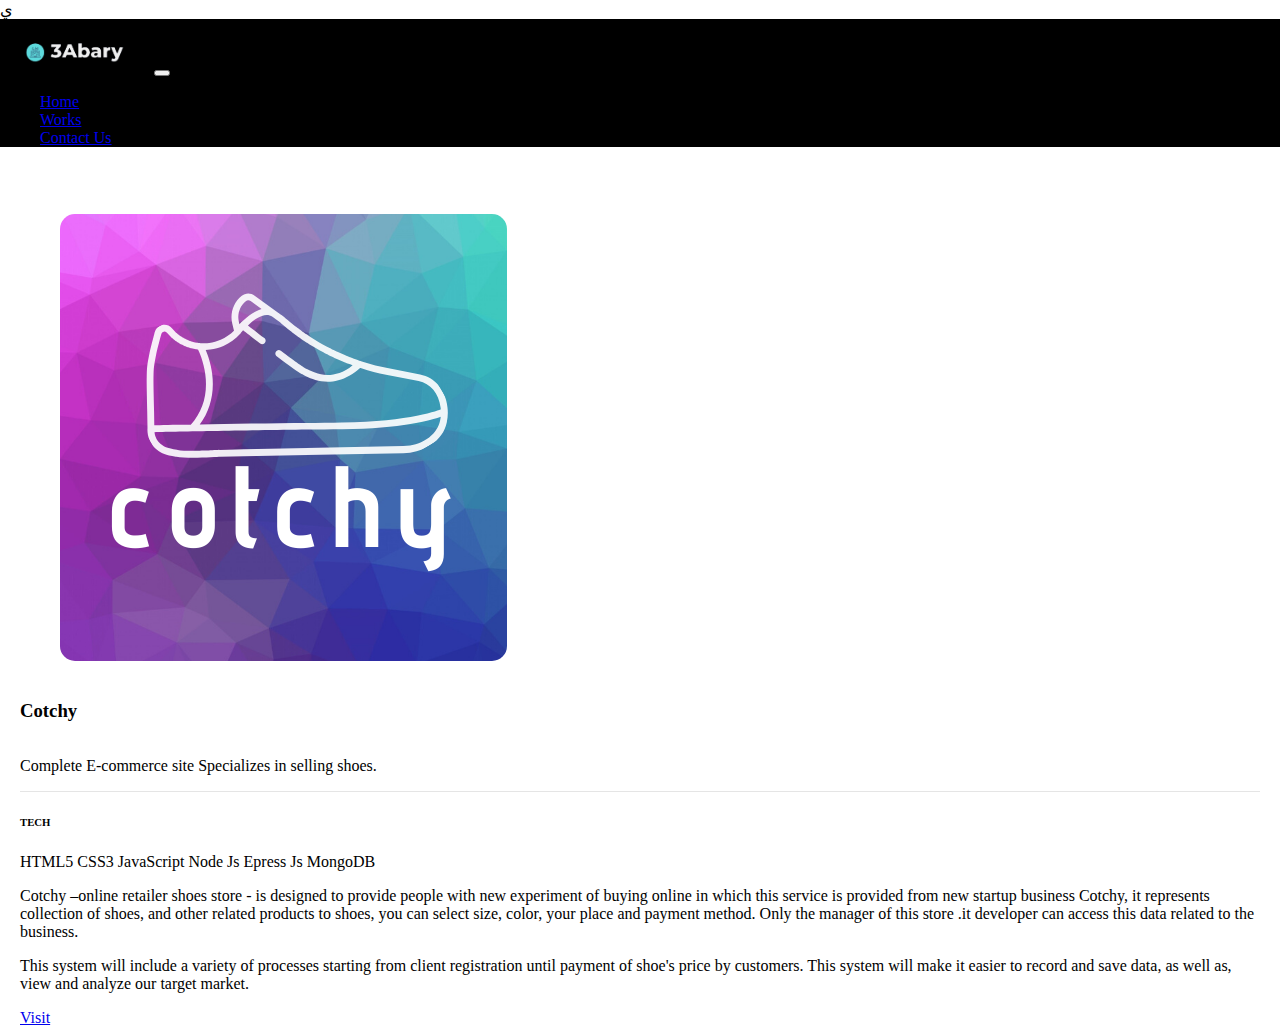
<file: single-page1/index.html>
<!DOCTYPE html>
<html lang="en">
  <head>
    <meta charset="UTF-8" />
    <meta http-equiv="X-UA-Compatible" content="IE=edge" />
    <meta name="viewport" content="width=device-width, initial-scale=1.0" />
    <title>Document</title>
    <link
      rel="icon"
      href="../assets/images/logo.png"
      type="image/png"
      sizes="16x16"
    />
    <link rel="stylesheet" href="owl.carousel.min.css" />
    <link rel="stylesheet" href="owl.theme.default.min.css" />
    <link
      rel="stylesheet"
      href="https://cdn.jsdelivr.net/npm/bootstrap@4.6.0/dist/css/bootstrap.min.css"
      integrity="sha384-B0vP5xmATw1+K9KRQjQERJvTumQW0nPEzvF6L/Z6nronJ3oUOFUFpCjEUQouq2+l"
      crossorigin="anonymous"
    />
    <link rel="stylesheet" href="style.css" />
  </head>

  <body>
    ي

    <nav class="navbar navbar-expand-lg navbar-dark bg-custome-dark">
      <div class="container">
        <a class="navbar-brand" href="../index.html"
          ><img src="../assets/images/logo.png" width="150" alt=""
        /></a>
        <button
          class="navbar-toggler"
          type="button"
          data-toggle="collapse"
          data-target="#navbarSupportedContent"
          aria-controls="navbarSupportedContent"
          aria-expanded="false"
          aria-label="Toggle navigation"
        >
          <span class="navbar-toggler-icon"></span>
        </button>

        <div class="collapse navbar-collapse" id="navbarSupportedContent">
          <ul class="navbar-nav ml-auto">
            <li class="nav-item active">
              <a class="nav-link p-3" href="../index.html">Home </a>
            </li>
            <li class="nav-item">
              <a class="nav-link p-3" href="../our-work/our-work.html">Works</a>
            </li>
            <li class="nav-item">
              <a class="nav-link p-3" href="#">Contact Us</a>
            </li>
          </ul>
        </div>
      </div>
    </nav>
    <div class="single-project">
      <div class="container">
        <div class="single-project-wraper">
          <header class="project-header">
            <div class="row no-gutters">
              <figure class="project-heaer_img-wraper col pr-3">
                <img src="cotchy.png" class="w-100 custome-border" alt="" />
              </figure>
              <div class="projcet-header__text-wraper col">
                <h3 class="mb-1">Cotchy</h3>
                <p class="text-muted">
                  Complete E-commerce site Specializes in selling shoes.
                </p>
              </div>
            </div>
          </header>
          <div class="horz-line mt-1 mb-3"></div>
          <div class="project-body">
            <header class="project-body_header">
              <h6 class="text-muted">TECH</h6>
              <div class="project-body_tech pt-3 pb-4">
                <span
                  class="project-single-tech border py-2 px-3 rounded mr-md-2 mr-sm-0 d-inline-block"
                  >HTML5</span
                >
                <span
                  class="project-single-tech border py-2 px-3 rounded mr-md-2 mr-sm-0 d-inline-block"
                  >CSS3</span
                >
                <span
                  class="project-single-tech border py-2 px-3 rounded mr-md-2 mr-sm-0 d-inline-block"
                  >JavaScript
                </span>
                <span
                  class="project-single-tech border py-2 px-3 rounded mr-md-2 mr-sm-0 d-inline-block"
                  >Node Js</span
                >
                <span
                  class="project-single-tech border py-2 px-3 rounded mr-md-2 mr-sm-0 d-inline-block"
                  >Epress Js</span
                >
                <span
                  class="project-single-tech border py-2 px-3 rounded mr-md-2 mr-sm-0 d-inline-block"
                  >MongoDB</span
                >
              </div>
              <div class="project-body_gallery">
                <div class="owl-carousel">
                  <div class="gallery-item">
                    <figure>
                      <img
                        src="item1.png"
                        class="w-100 custome-border"
                        alt=""
                      />
                    </figure>
                  </div>
                  <div class="gallery-item">
                    <figure>
                      <img
                        src="item2.png"
                        class="w-100 custome-border"
                        alt=""
                      />
                    </figure>
                  </div>
                  <div class="gallery-item">
                    <figure>
                      <img
                        src="item3.png"
                        class="w-100 custome-border"
                        alt=""
                      />
                    </figure>
                  </div>
                  <div class="gallery-item">
                    <figure>
                      <img
                        src="item4.png"
                        class="w-100 custome-border"
                        alt=""
                      />
                    </figure>
                  </div>
                  <div class="gallery-item">
                    <figure>
                      <img
                        src="item5.png"
                        class="w-100 custome-border"
                        alt=""
                      />
                    </figure>
                  </div>
                  <div class="gallery-item">
                    <figure>
                      <img
                        src="item6.png"
                        class="w-100 custome-border"
                        alt=""
                      />
                    </figure>
                  </div>
                  <div class="gallery-item">
                    <figure>
                      <img
                        src="item7.png"
                        class="w-100 custome-border"
                        alt=""
                      />
                    </figure>
                  </div>
                  <div class="gallery-item">
                    <figure>
                      <img
                        src="item8.png"
                        class="w-100 custome-border"
                        alt=""
                      />
                    </figure>
                  </div>
                  <div class="gallery-item">
                    <figure>
                      <img
                        src="item9.png"
                        class="w-100 custome-border"
                        alt=""
                      />
                    </figure>
                  </div>
                </div>
              </div>
            </header>
          </div>

          <div class="project-footer pb-5">
            <p>
              Cotchy –online retailer shoes store - is designed to provide
              people with new experiment of buying online in which this service
              is provided from new startup business Cotchy, it represents
              collection of shoes, and other related products to shoes, you can
              select size, color, your place and payment method. Only the
              manager of this store .it developer can access this data related
              to the business.
            </p>

            <p>
              This system will include a variety of processes starting from
              client registration until payment of shoe's price by customers.
              This system will make it easier to record and save data, as well
              as, view and analyze our target market.
            </p>
            <a
              href="https://cotchy1998.herokuapp.com/"
              target="_blank"
              class="btn btn-dark px-5 py-1"
              >Visit</a
            >
          </div>
        </div>
      </div>
    </div>
    <!--
         
            <h1 class="project-big-title">Cotchy</h1>
            <h5>E-commerce web app </h5>
            <h6>Role : Full stack developer</h6>

            <img class="w-50" src="homepage.jpg" alt="">
            <h6>Technology used : </h6>
            <div class="technology">
                <div class="row">
                    <div class="">
                        <img src="html5.png" width="50" alt="">
                        <h6>Html5</h6>
                    </div>
                    <div class="">
                        <img src="css3.png" width="50" alt="">
                        <h6>css3</h6>
                    </div>
                    <div class="">
                        <img src="javascript.png" width="50" alt="">
                        <h6>javascript</h6>
                    </div>
                    <div class="">
                        <img src="html5.png" width="50" alt="">
                        <h6>Html5</h6>
                    </div>

                </div>
            </div>

    -->

    <script
      src="https://code.jquery.com/jquery-3.5.1.slim.min.js"
      integrity="sha384-DfXdz2htPH0lsSSs5nCTpuj/zy4C+OGpamoFVy38MVBnE+IbbVYUew+OrCXaRkfj"
      crossorigin="anonymous"
    ></script>
    <script
      src="https://cdn.jsdelivr.net/npm/bootstrap@4.6.0/dist/js/bootstrap.bundle.min.js"
      integrity="sha384-Piv4xVNRyMGpqkS2by6br4gNJ7DXjqk09RmUpJ8jgGtD7zP9yug3goQfGII0yAns"
      crossorigin="anonymous"
    ></script>
    <script src="owl.carousel.min.js"></script>
    <script>
      $(".owl-carousel").owlCarousel({
        loop: true,
        margin: 20,

        responsive: {
          0: {
            items: 1,
          },
          600: {
            items: 3,
          },
          1000: {
            items: 1.25,
          },
        },
      });
    </script>
  </body>
</html>
</file>
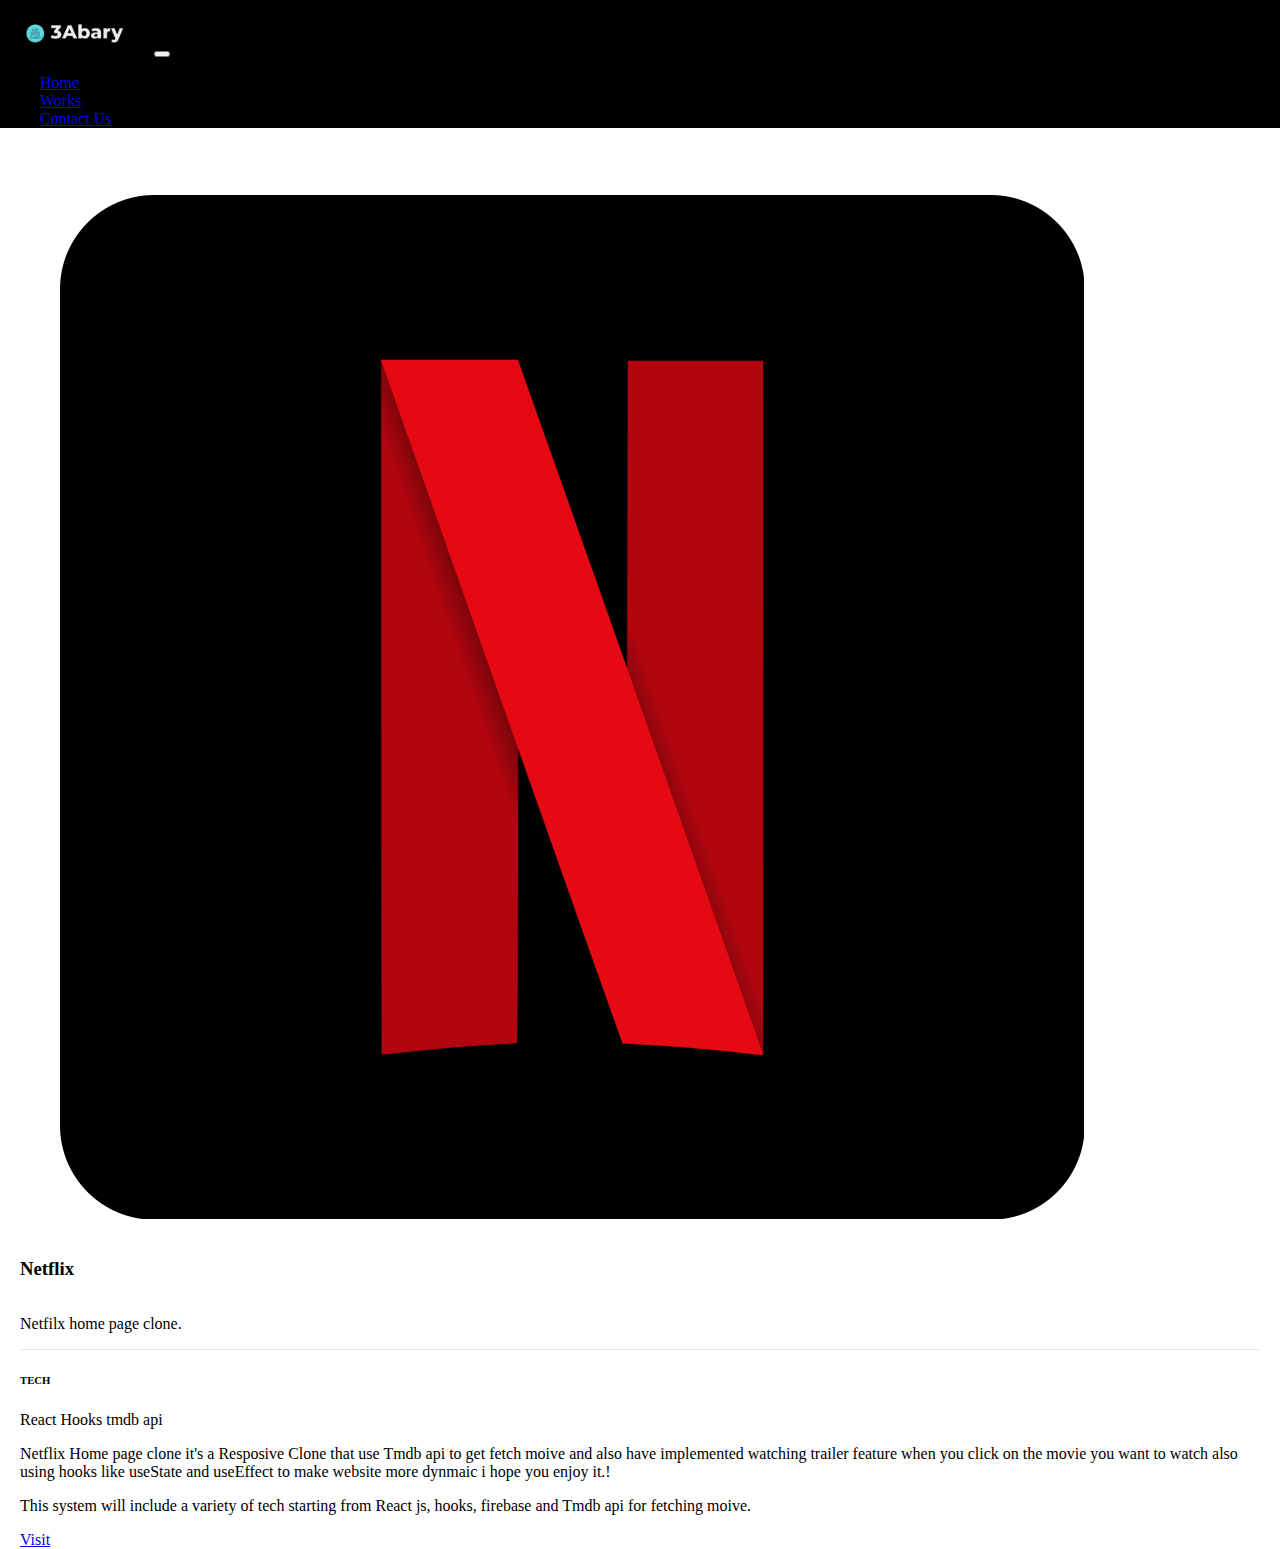
<file: single-page3/index.html>
<!DOCTYPE html>
<html lang="en">
  <head>
    <meta charset="UTF-8" />
    <meta http-equiv="X-UA-Compatible" content="IE=edge" />
    <meta name="viewport" content="width=device-width, initial-scale=1.0" />
    <title>Document</title>
    <link
      rel="icon"
      href="../assets/images/logo.png"
      type="image/png"
      sizes="16x16"
    />
    <link rel="stylesheet" href="owl.carousel.min.css" />
    <link rel="stylesheet" href="owl.theme.default.min.css" />
    <link
      rel="stylesheet"
      href="https://cdn.jsdelivr.net/npm/bootstrap@4.6.0/dist/css/bootstrap.min.css"
      integrity="sha384-B0vP5xmATw1+K9KRQjQERJvTumQW0nPEzvF6L/Z6nronJ3oUOFUFpCjEUQouq2+l"
      crossorigin="anonymous"
    />

    <link rel="stylesheet" href="style.css" />
  </head>

  <body>
    <nav class="navbar navbar-expand-lg navbar-dark bg-custome-dark">
      <div class="container">
        <a class="navbar-brand" href="../index.html"
          ><img src="../assets/images/logo.png" width="150" alt=""
        /></a>
        <button
          class="navbar-toggler"
          type="button"
          data-toggle="collapse"
          data-target="#navbarSupportedContent"
          aria-controls="navbarSupportedContent"
          aria-expanded="false"
          aria-label="Toggle navigation"
        >
          <span class="navbar-toggler-icon"></span>
        </button>

        <div class="collapse navbar-collapse" id="navbarSupportedContent">
          <ul class="navbar-nav ml-auto">
            <li class="nav-item active">
              <a class="nav-link p-3" href="../index.html">Home </a>
            </li>
            <li class="nav-item">
              <a class="nav-link p-3" href="../our-work/our-work.html">Works</a>
            </li>
            <li class="nav-item">
              <a class="nav-link p-3" href="#">Contact Us</a>
            </li>
          </ul>
        </div>
      </div>
    </nav>
    <div class="single-project">
      <div class="container">
        <div class="single-project-wraper">
          <header class="project-header">
            <div class="row no-gutters">
              <figure class="project-heaer_img-wraper col pr-3">
                <img
                  src="projectIcon.png"
                  class="w-100 custome-border"
                  alt=""
                />
              </figure>
              <div class="projcet-header__text-wraper col">
                <h3 class="mb-1">Netflix</h3>
                <p class="text-muted">Netfilx home page clone.</p>
              </div>
            </div>
          </header>
          <div class="horz-line mt-1 mb-3"></div>
          <div class="project-body">
            <header class="project-body_header">
              <h6 class="text-muted">TECH</h6>
              <div class="project-body_tech pt-3 pb-4">
                <span
                  class="project-single-tech border py-2 px-3 rounded mr-md-2 mr-sm-0 d-inline-block"
                  >React</span
                >
                <span
                  class="project-single-tech border py-2 px-3 rounded mr-md-2 mr-sm-0 d-inline-block"
                  >Hooks</span
                >
                <span
                  class="project-single-tech border py-2 px-3 rounded mr-md-2 mr-sm-0 d-inline-block"
                  >tmdb api
                </span>
              </div>
              <div class="project-body_gallery">
                <div class="owl-carousel">
                  <div class="gallery-item">
                    <figure>
                      <img
                        src="item3.png"
                        class="w-100 custome-border"
                        alt=""
                      />
                    </figure>
                  </div>
                  <div class="gallery-item">
                    <figure>
                      <img
                        src="item2.png"
                        class="w-100 custome-border"
                        alt=""
                      />
                    </figure>
                  </div>

                  <div class="gallery-item">
                    <figure>
                      <img
                        src="item1.png"
                        class="w-100 custome-border"
                        alt=""
                      />
                    </figure>
                  </div>
                </div>
              </div>
            </header>
          </div>

          <div class="project-footer pb-5">
            <p>
              Netflix Home page clone it's a Resposive Clone that use Tmdb api
              to get fetch moive and also have implemented watching trailer
              feature when you click on the movie you want to watch also using
              hooks like useState and useEffect to make website more dynmaic i
              hope you enjoy it.!
            </p>

            <p>
              This system will include a variety of tech starting from React js,
              hooks, firebase and Tmdb api for fetching moive.
            </p>
            <a
              href="https://netflix-clone-8d7c3.web.app/?fbclid=IwAR19PIxs_8FujW14UyTrsIKukoZIu9P9SafHhzahlFdGZhoXk3fueIJKnn0"
              target="_blank"
              class="btn btn-dark px-5 py-1"
              >Visit</a
            >
          </div>
        </div>
      </div>
    </div>
    <!--
         
            <h1 class="project-big-title">Cotchy</h1>
            <h5>E-commerce web app </h5>
            <h6>Role : Full stack developer</h6>

            <img class="w-50" src="homepage.jpg" alt="">
            <h6>Technology used : </h6>
            <div class="technology">
                <div class="row">
                    <div class="">
                        <img src="html5.png" width="50" alt="">
                        <h6>Html5</h6>
                    </div>
                    <div class="">
                        <img src="css3.png" width="50" alt="">
                        <h6>css3</h6>
                    </div>
                    <div class="">
                        <img src="javascript.png" width="50" alt="">
                        <h6>javascript</h6>
                    </div>
                    <div class="">
                        <img src="html5.png" width="50" alt="">
                        <h6>Html5</h6>
                    </div>

                </div>
            </div>

    -->

    <script
      src="https://code.jquery.com/jquery-3.5.1.slim.min.js"
      integrity="sha384-DfXdz2htPH0lsSSs5nCTpuj/zy4C+OGpamoFVy38MVBnE+IbbVYUew+OrCXaRkfj"
      crossorigin="anonymous"
    ></script>
    <script
      src="https://cdn.jsdelivr.net/npm/bootstrap@4.6.0/dist/js/bootstrap.bundle.min.js"
      integrity="sha384-Piv4xVNRyMGpqkS2by6br4gNJ7DXjqk09RmUpJ8jgGtD7zP9yug3goQfGII0yAns"
      crossorigin="anonymous"
    ></script>
    <script src="owl.carousel.min.js"></script>
    <script>
      $(".owl-carousel").owlCarousel({
        loop: true,
        margin: 20,

        responsive: {
          0: {
            items: 1,
          },
          600: {
            items: 3,
          },
          1000: {
            items: 1.25,
          },
        },
      });
    </script>
  </body>
</html>
</file>
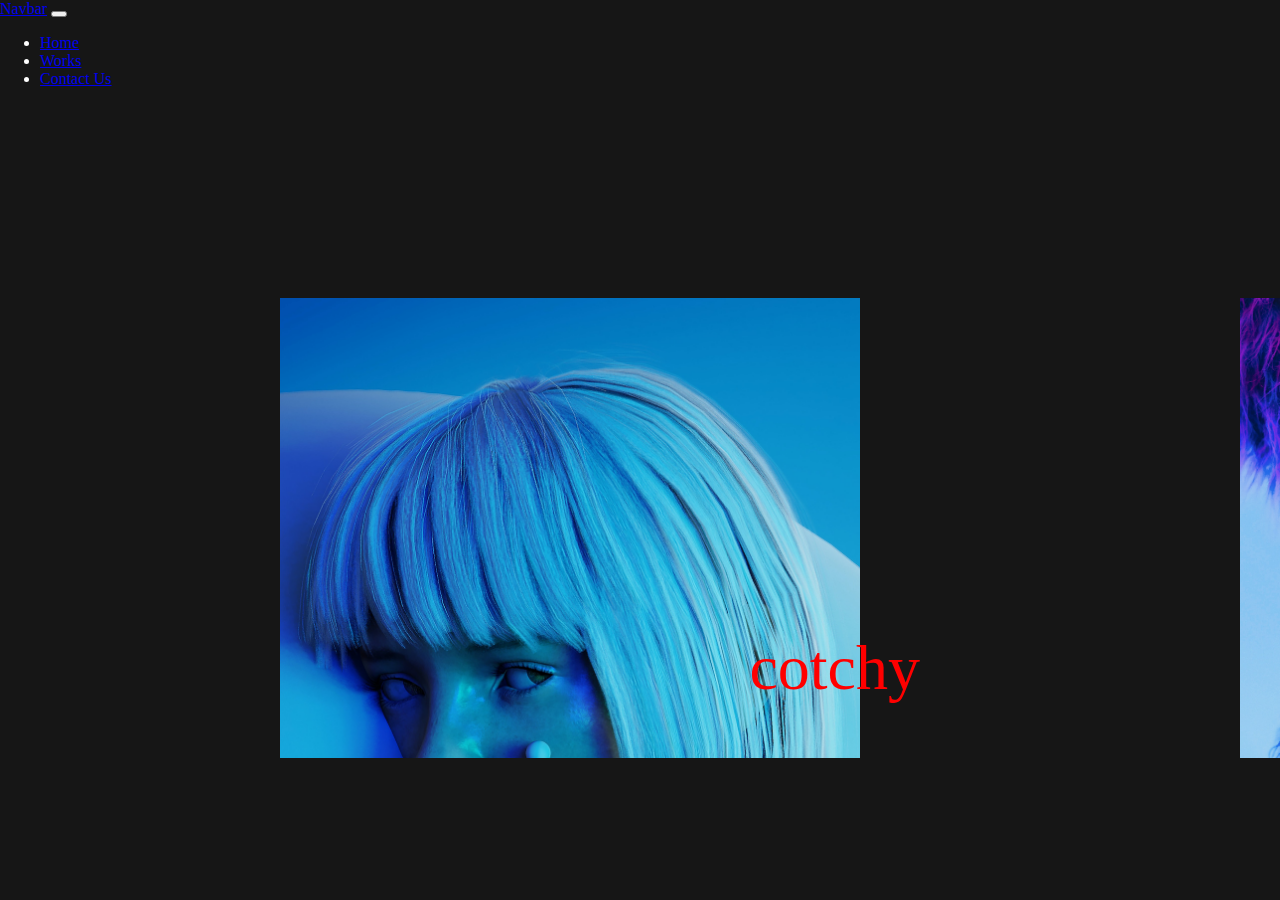
<file: single-project/index.html>
<!DOCTYPE html>
<html lang="en">

<head>
    <meta charset="UTF-8">
    <meta http-equiv="X-UA-Compatible" content="IE=edge">
    <meta name="viewport" content="width=ز, initial-scale=1.0">
    <link rel="stylesheet" href="https://cdn.jsdelivr.net/npm/bootstrap@4.6.0/dist/css/bootstrap.min.css"
        integrity="sha384-B0vP5xmATw1+K9KRQjQERJvTumQW0nPEzvF6L/Z6nronJ3oUOFUFpCjEUQouq2+l" crossorigin="anonymous">

    <link rel="stylesheet" href="single-project.css">

    <title>Document</title>
</head>

<body>
    <nav class="navbar navbar-expand-lg navbar-dark bg-transparent ">
        <div class="container-fluid">
            <a class="navbar-brand" href="#">Navbar</a>
            <button class="navbar-toggler" type="button" data-toggle="collapse" data-target="#navbarSupportedContent"
                aria-controls="navbarSupportedContent" aria-expanded="false" aria-label="Toggle navigation">
                <span class="navbar-toggler-icon"></span>
            </button>

            <div class="collapse navbar-collapse " id="navbarSupportedContent">
                <ul class="navbar-nav ml-auto ">
                    <li class="nav-item active">
                        <a class="nav-link p-3" href="#">Home </a>
                    </li>
                    <li class="nav-item ">
                        <a class="nav-link p-3" href="#">Works</a>
                    </li>
                    <li class="nav-item ">
                        <a class="nav-link p-3" href="#">Contact Us</a>
                    </li>


                </ul>

            </div>

        </div>
    </nav>
    <div class="container gallary">

        <a href="#" class="block block-1">
            <h2 class="big-title">cotchy</h2>
        </a>
        <a href="#" class="block block-2">
            <h2 class="big-title">cotchy</h2>
        </a>
        <a href="#" class="block block-3">
            <h2 class="big-title">cotchy</h2>
        </a>
        <a href="#" class="block block-4">
            <h2 class="big-title">cotchy</h2>
        </a>
        <a href="#" class="block block-5">
            <h2 class="big-title">cotchy</h2>
        </a>

        <a href="#" class="block block-5">
            <h2 class="big-title">cotchy</h2>
        </a>

        <a href="#" class="block block-5">
            <h2 class="big-title">cotchy</h2>
        </a>

        <a href="#" class="block block-5">
            <h2 class="big-title">cotchy</h2>
        </a>
        <a href="#" class="block block-5">
            <h2 class="big-title">cotchy</h2>
        </a>
        <a href="#" class="block block-5">
            <h2 class="big-title">cotchy</h2>
        </a>
        <a href="#" class="block block-5">
            <h2 class="big-title">cotchy</h2>
        </a>
        <a href="#" class="block block-5">
            <h2 class="big-title">cotchy</h2>
        </a>
        <a href="#" class="block block-5">
            <h2 class="big-title">did it</h2>
        </a>
    </div>



</body>
<script src="index.js"></script>
<script>
    let blocks = document.getElementsByClassName('block')
    let container = document.getElementsByClassName('container')
    let hs = new HorizontalScroll.default({
        blocks: blocks,
        container: container,
        isAnimated: true,
        springEffect: 0.8
    })
    console.log(blocks[0])
    let imagesArr = ['img-one.jpeg', 'img-two.jpeg', 'img-three.jpeg',
        'img-four.jpeg', 'img-five.jpeg', 'img-three.jpeg',
        'img-four.jpeg', 'img-five.jpeg', 'img-three.jpeg',
        'img-four.jpeg', 'img-five.jpeg', 'img-three.jpeg',
        'img-four.jpeg', 'img-five.jpeg']
    for (let i = 0; i < blocks.length; i++) {
        blocks[i].style.background = `url(${imagesArr[i]})`
        blocks[i].classList.add('image-setting')
        console.log(blocks[i].style)

    }

</script>

</html>
</file>
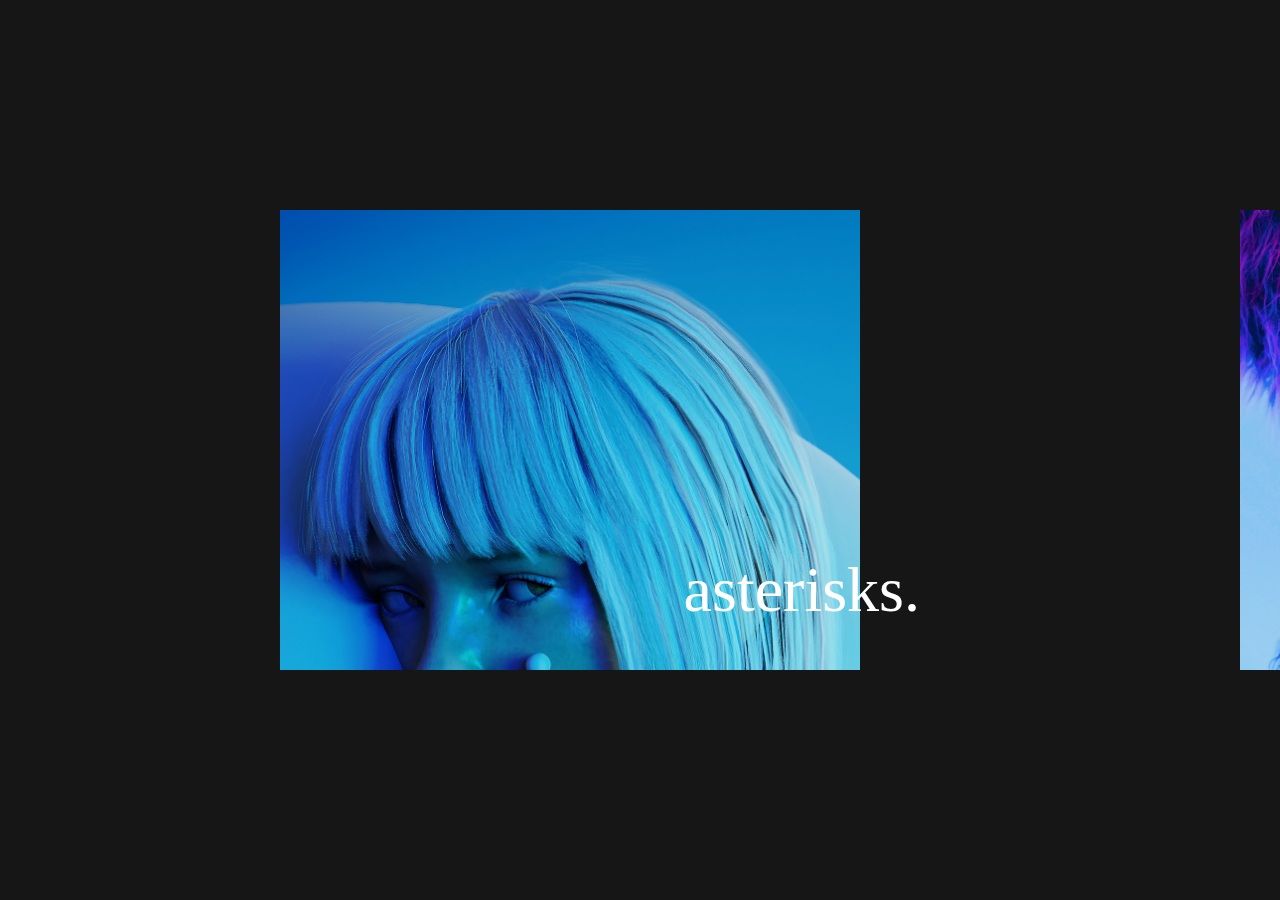
<file: single-project/Horizontal-Scroll-Using-JavaScript-main/index.html>
<!DOCTYPE html>
<html>

<head>
    <meta charset="utf-8" />
    <meta http-equiv="x-ua-compatible" content="ie=edge" />
    <title>Horizontal Scroll</title>
    <meta name="viewport" content="width=device-width, initial-scale=1" />
    <link rel="stylesheet" href="style.css" />
</head>

<body>
    <div class="container">
        <div class="block block-1">
            <h1>asterisks.</h1>
        </div>
        <div class="block block-2">
            <h1>unlocked.</h1>
        </div>
        <div class="block block-3">
            <h1>offbeat.</h1>
        </div>
        <div class="block block-4">
            <h1>brutal.</h1>
        </div>
        <div class="block block-5">
            <h1>mouthwash.</h1>
        </div>
        <div class="block block-5">
            <h1>mouthwash.</h1>
        </div>
        <div class="block block-5">
            <h1>mouthwash.</h1>
        </div>
        <div class="block block-5">
            <h1>mouthwash.</h1>
        </div>
        <div class="block block-5">
            <h1>mouthwash.</h1>
        </div>
        <div class="block block-5">
            <h1>mouthwash.</h1>
        </div>
        <div class="block block-5">
            <h1>mouthwash.</h1>
        </div>
    </div>
    <script src="index.js"></script>
    <script>
        var blocks = document.getElementsByClassName("block");
        var container = document.getElementsByClassName("container");
        var hs = new HorizontalScroll.default({
            blocks: blocks,
            container: container,
            isAnimated: true,
            springEffect: 0.8,
        });
    </script>
</body>

</html>
</file>
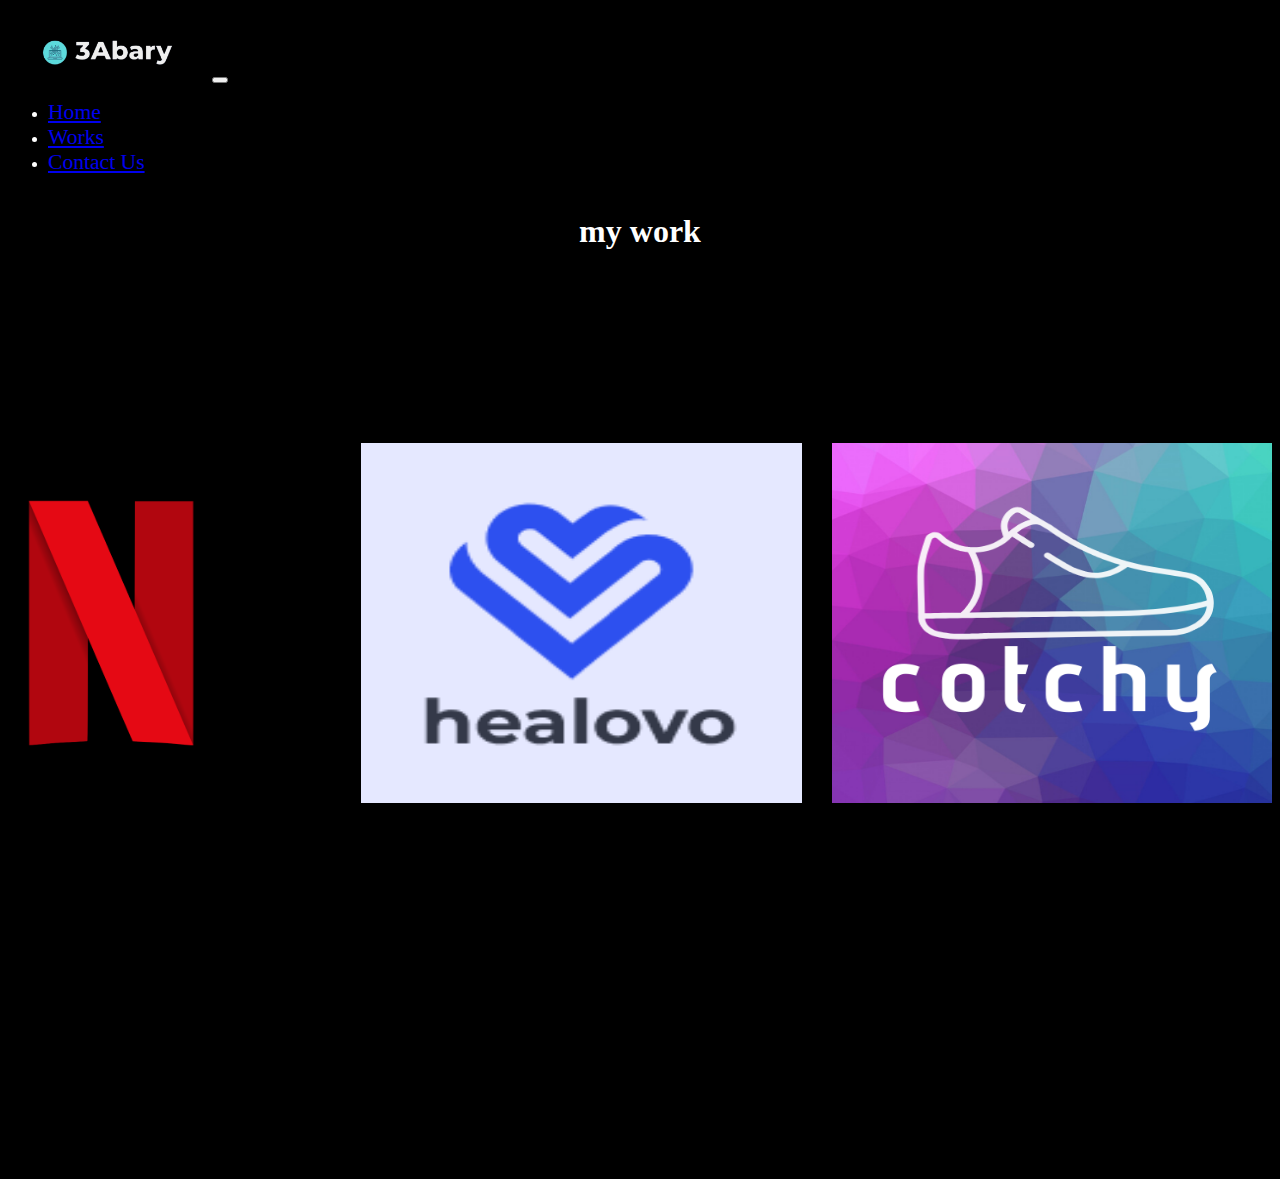
<file: our-work/our-work.html>
<!DOCTYPE html>
<html lang="en">
  <head>
    <meta charset="UTF-8" />
    <meta http-equiv="X-UA-Compatible" content="IE=edge" />

    <link
      rel="icon"
      href="../assets/images/logo.png"
      type="image/png"
      sizes="16x16"
    />
    <meta name="viewport" content="width=device-width, initial-scale=1.0" />
    <link
      rel="stylesheet"
      href="https://cdn.jsdelivr.net/npm/bootstrap@4.6.0/dist/css/bootstrap.min.css"
      integrity="sha384-B0vP5xmATw1+K9KRQjQERJvTumQW0nPEzvF6L/Z6nronJ3oUOFUFpCjEUQouq2+l"
      crossorigin="anonymous"
    />
    <link rel="stylesheet" href="../assets/css/owl.carousel.min.css" />
    <link rel="stylesheet" href="../assets/css/owl.theme.default.min.css" />
    <link rel="stylesheet" href="../assets/css/our-work.css" />
    <title>my work</title>
    <style>
      .card-img-top {
        max-height: 360px;
      }
    </style>
  </head>

  <body>
    <nav class="navbar navbar-expand-lg navbar-dark bg-transparent">
      <div class="container-fluid">
        <a class="navbar-brand" href="../index.html"
          ><img src="../assets/images/logo.png" width="200" alt=""
        /></a>
        <button
          class="navbar-toggler"
          type="button"
          data-toggle="collapse"
          data-target="#navbarSupportedContent"
          aria-controls="navbarSupportedContent"
          aria-expanded="false"
          aria-label="Toggle navigation"
        >
          <span class="navbar-toggler-icon"></span>
        </button>

        <div class="collapse navbar-collapse" id="navbarSupportedContent">
          <ul class="navbar-nav ml-auto">
            <li class="nav-item active">
              <a class="nav-link p-3" href="../index.html">Home </a>
            </li>
            <li class="nav-item">
              <a class="nav-link p-3" href="./our-work.html">Works</a>
            </li>
            <li class="nav-item">
              <a class="nav-link p-3" href="#">Contact Us</a>
            </li>
          </ul>
        </div>
      </div>
    </nav>
    <div class="our-work-carousel">
      <div class="fluid-container ctn">
        <div class="our-work-carousel-wraper">
          <div class="row no-gutters">
            <div class="col-md-3 col-12">
              <div class="our-work-text-wraper py-5">
                <h1>my work</h1>
              </div>
            </div>
            <div class="owl-carousel col-md-9 col-12">
              <a
                href="../single-page1/index.html"
                class="card text-decoration-none"
              >
                <img src="../assets/images/cotchy.png" class="card-img-top" />

                <div class="card-body">
                  <h5 class="text-uppercase">Cotchy</h5>
                  <div class="">
                    <div class="row">
                      <div class="role col">
                        <label class="text-muted">:Role</label>
                        <p class="font-weight-bold">Full Stack</p>
                      </div>
                      <div class="client-wraper col">
                        <label class="text-muted">:Client</label>
                        <p class="font-weight-bold">Freelance</p>
                      </div>
                    </div>
                  </div>
                </div>
              </a>
              <a
                href="../single-page2/index.html"
                class="card text-decoration-none"
              >
                <img src="../assets/images/healovo.png" class="card-img-top" />

                <div class="card-body">
                  <h5 class="text-uppercase">Healovo</h5>
                  <div class="">
                    <div class="row">
                      <div class="role col">
                        <label class="text-muted">:Role</label>
                        <p class="font-weight-bold">React JS Develper</p>
                      </div>
                      <div class="client-wraper col">
                        <label class="text-muted">:Client</label>
                        <p class="font-weight-bold">ITP</p>
                      </div>
                    </div>
                  </div>
                </div>
              </a>
              <a
                style="border-radius: 40px 40px 0 0"
                href="../single-page3/index.html"
                class="card text-decoration-none"
              >
                <img src="../assets/images/netflix.png" class="card-img-top" />

                <div class="card-body">
                  <h5 class="text-uppercase">Netflix Clone</h5>
                  <div class="">
                    <div class="row">
                      <div class="role col">
                        <label class="text-muted">:Role</label>
                        <p class="font-weight-bold">React JS Develper</p>
                      </div>
                      <div class="client-wraper col">
                        <label class="text-muted">:Client</label>
                        <p class="font-weight-bold">side project</p>
                      </div>
                    </div>
                  </div>
                </div>
              </a>
            </div>
          </div>
        </div>
      </div>
    </div>

    <script
      src="https://code.jquery.com/jquery-3.6.0.min.js"
      integrity="sha256-/xUj+3OJU5yExlq6GSYGSHk7tPXikynS7ogEvDej/m4="
      crossorigin="anonymous"
    ></script>
    <script
      src="https://code.jquery.com/jquery-3.5.1.slim.min.js"
      integrity="sha384-DfXdz2htPH0lsSSs5nCTpuj/zy4C+OGpamoFVy38MVBnE+IbbVYUew+OrCXaRkfj"
      crossorigin="anonymous"
    ></script>
    <script
      src="https://cdn.jsdelivr.net/npm/bootstrap@4.6.0/dist/js/bootstrap.bundle.min.js"
      integrity="sha384-Piv4xVNRyMGpqkS2by6br4gNJ7DXjqk09RmUpJ8jgGtD7zP9yug3goQfGII0yAns"
      crossorigin="anonymous"
    ></script>
    <script src="../assets/js/owl.carousel.min.js"></script>
    <script>
      $(document).ready(function () {
        $(".owl-carousel").owlCarousel({
          items: 3.5,
          loop: true,
          margin: 30,
          autoplay: true,
          autoplayTimeout: 1000,
          autoplayHoverPause: true,
          rtl: true,
          responsive: {
            0: {
              items: 1.5,
            },
            567: {
              items: 2.25,
            },
            768: {
              items: 2.25,
            },
            1150: { items: 2.75 },
            1500: {
              items: 3.75,
            },
          },
        });
      });
    </script>
  </body>
</html>
</file>
<file: single-page1/style.css>
body,html{
 
    height: 100% !important;
    padding: 0;
    margin: 0;
    color: black;
}

.bg-custome-dark{
    background-color: black !important;
}

.single-project{
    background-color: white;
    padding:  35px 20px 0 20px;
}

.horz-line{
    background-color: black;
    height: 0.10px;
    width: 100%;
    opacity: 0.1;
}

.custome-border{
    border-radius: 0.9375rem;
}
/*project-header start*/

.project-header{

}



.project-heaer_img-wraper{
    max-width: 100px;
  
}
.project-heaer_img-wraper img {
  
}

.projcet-header__text-wraper{
    display: flex;
    flex-direction: column;
    justify-content: center;
}

/*project-header emd*/


/*project-body start*/
.gallery-item{

}

.gallery-item figure {
    padding: 10px;
    background-color:  black ;
  border-radius: 0.9375rem;

}
/*project-body end*/
</file>
<file: single-page3/style.css>
body,html{
 
    height: 100% !important;
    padding: 0;
    margin: 0;
    color: black;
}

.bg-custome-dark{
    background-color: black !important;
}

.single-project{
    background-color: white;
    padding:  35px 20px 0 20px;
}

.horz-line{
    background-color: black;
    height: 0.10px;
    width: 100%;
    opacity: 0.1;
}

.custome-border{
    border-radius: 0.9375rem;
}
/*project-header start*/

.project-header{

}



.project-heaer_img-wraper{
    max-width: 100px;
  
}
.project-heaer_img-wraper img {
  
}

.projcet-header__text-wraper{
    display: flex;
    flex-direction: column;
    justify-content: center;
}

/*project-header emd*/


/*project-body start*/
.gallery-item{

}

.gallery-item figure {
    padding: 10px;
    background-color:  black ;
  border-radius: 0.9375rem;

}
/*project-body end*/
</file>
<file: single-project/single-project.css>
html,body{
    margin: 0;
    padding: 0;
    width: 100%;
    height: 100%;
    color:#FFF;
    background-color: #161616;
    overflow: hidden;
}



.block{
    position: relative;
    width: 580px;
    height: 100%;
    margin: 0 2% 0 4%;
    
}

.image-setting{
    background-repeat:  no-repeat !important ;
     background-position:50% 50%  !important;
    background-size: cover !important;
}

h2{
    position: absolute;
    font-family: "Monument Extended";
    font-weight: lighter;
    font-size: 4rem;
}


.ctn{
    
  
}




/*
.horizontal-scroll{
    height: 100% !important; 
    width: auto !important;
}*/




.block{
    position: relative;
    width: 580px;
    height: 460px;
    margin: 10px 300px 20px 80px;
    
}




@media (max-width: 992px) { 
   
}

@media (min-width: 577px) { 
    .gallary{
        margin-top: 200px;
        margin-left: 200px;
    }
 }




 @media (max-width: 576px) { 
    .gallary{
        margin-top: 7.5vh;
       ;
    }
    .ctn{
    
        margin-top: 5vh;
        
       
    }

    .block{
        position: relative;
        width: 80vw;
        height: 400px;
        margin: 10px 30vw 20px 20px;
        
    }
 }

.big-title{
    color: red;
}

.block:nth-child(odd) .big-title {
    bottom: 0;
    right: -60px ;
    
}

.block:nth-child(even) .big-title {
   
    right: -60px ;
   
}
</file>
<file: single-project/Horizontal-Scroll-Using-JavaScript-main/style.css>
html,
body {
    margin: 0;
    padding: 0;
    width: 100%;
    height: 100%;
    color: #fff;
    background: #161616;
    overflow: hidden;
}

.block {
    position: relative;
    width: 580px;
    height: 460px;
    margin: 10px 300px 20px 80px;
}

h1 {
    position: absolute;
    font-family: "Monument Extended";
    font-weight: lighter;
    font-size: 64px;
}

.block-1 {
    background: url(img-one.jpeg) no-repeat 50% 50%;
    background-size: cover;
}

.block-2 {
    background: url(img-two.jpeg) no-repeat 50% 50%;
    background-size: cover;
}

.block-3 {
    background: url(img-three.jpeg) no-repeat 50% 50%;
    background-size: cover;
}

.block-4 {
    background: url(img-four.jpeg) no-repeat 50% 50%;
    background-size: cover;
}

.block-5 {
    background: url(img-five.jpeg) no-repeat 50% 50%;
    background-size: cover;
}

.container {
    margin-top: 200px;
    margin-left: 200px;
}

.block-1 h1,
.block-3 h1,
.block-5 h1 {
    bottom: 0;
    right: -60px;
}

.block-2 h1,
.block-4 h1 {
    right: -60px;
}
</file>
<file: assets/css/our-work.css>
body {
    background-color: black;
    color: white;
    overflow: hidden;
}



.owl-carousel.owl-rtl {
    min-height: 100vh;

    display: flex;
    justify-content: center;
    align-items: center;



}

.card {
    color: black !important;
}

.our-work-text-wraper {
    display: flex;
    align-items: center;
    justify-content: center;
    height: 100%;

}

h1 {
    color: white;
    font-weight: bolder;

}

.card {
    border: none;
}

.nav-link {
    font-size: 1.35rem;
}

.card {
    margin: 0 auto;
}

@media (max-width: 767px) {
    .our-work-text-wraper {
        display: flex;
        align-items: center;
        justify-content: center;
        height: auto;

    }

    .owl-carousel.owl-rtl {
        min-height: auto;

        display: flex;
        justify-content: center;
        align-items: center;



    }

    @media (max-width:576px) {
        body {
            background-color: black;
            color: white;
            overflow: auto;
        }
    }

    @media (max-width:370px) {
        .our-work-text-wraper {}
    }

    @media (max-width:340px) {
        .our-work-text-wraper {}
    }
}

.card {}
</file>
